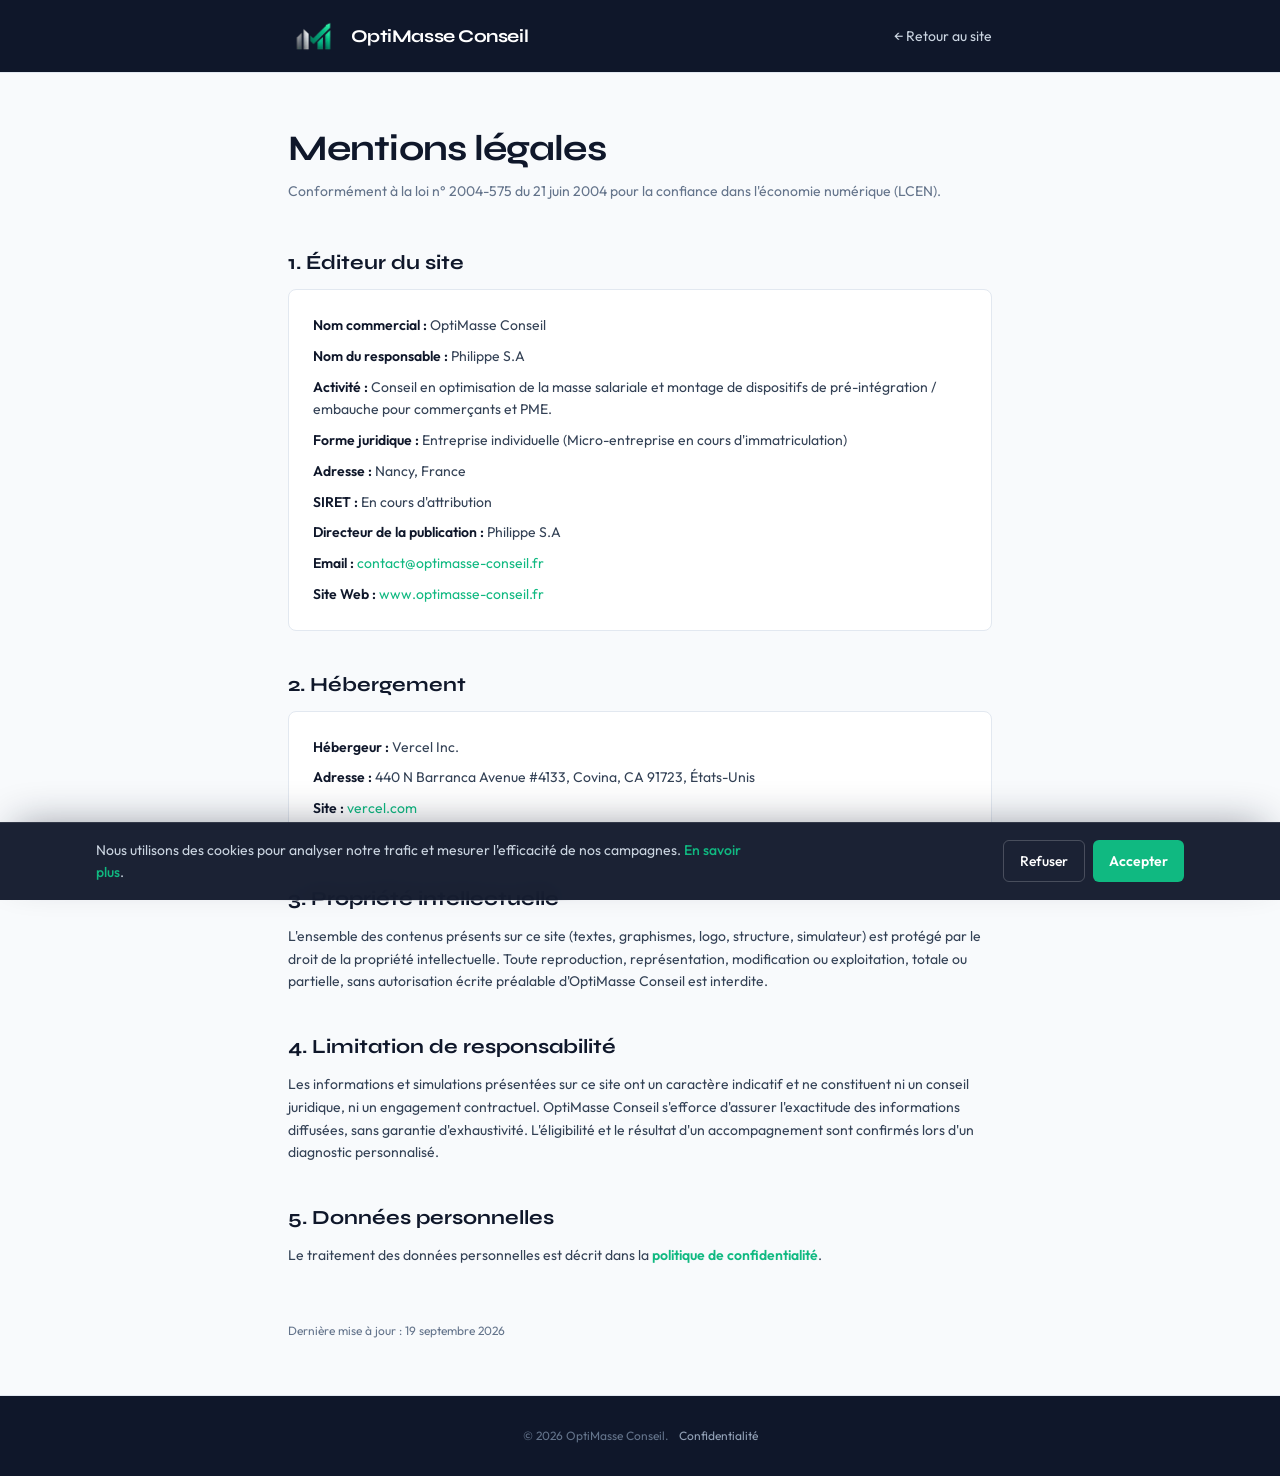
<file: mentions-legales.html>
<!DOCTYPE html>
<html lang="fr">
<head>
  <meta charset="UTF-8" />
  <meta name="viewport" content="width=device-width, initial-scale=1.0" />
  <title>Mentions légales — OptiMasse Conseil</title>
  <meta name="description" content="Mentions légales du site OptiMasse Conseil." />
  <meta name="robots" content="noindex" />
  <link rel="icon" href="favicon.png" type="image/png" />
  <link rel="apple-touch-icon" href="favicon.png" />
  <link rel="preconnect" href="https://fonts.googleapis.com" />
  <link rel="preconnect" href="https://fonts.gstatic.com" crossorigin />
  <link rel="stylesheet" href="https://fonts.googleapis.com/css2?family=Outfit:wght@400;500;600;700&family=Syne:wght@700;800&display=swap" media="print" onload="this.media='all'" />
  <noscript>
    <link rel="stylesheet" href="https://fonts.googleapis.com/css2?family=Outfit:wght@400;500;600;700&family=Syne:wght@700;800&display=swap" />
  </noscript>
  <link rel="stylesheet" href="styles.css" />
  <style>
    body { font-family: 'Outfit', sans-serif; background: #F8FAFC; color: #0F172A; }
    .font-display { font-family: 'Syne', sans-serif; }
  </style>
  <script src="cookie-consent.js" defer></script>
</head>
<body class="antialiased">
  <header class="border-b border-slate-200 bg-night text-white">
    <div class="mx-auto flex max-w-3xl items-center justify-between px-5 py-5 lg:px-8">
      <a href="/" class="inline-flex items-center gap-2.5 font-display text-lg font-bold tracking-tight">
        <img src="logo.webp" alt="" width="48" height="29" class="h-8 w-auto object-contain" />
        <span>OptiMasse Conseil</span>
      </a>
      <a href="/" class="text-sm text-slate-300 transition hover:text-white">← Retour au site</a>
    </div>
  </header>

  <main class="mx-auto max-w-3xl px-5 py-14 lg:px-8">
    <h1 class="font-display text-3xl font-bold tracking-tight text-night md:text-4xl">Mentions légales</h1>
    <p class="mt-3 text-sm text-slate-500">Conformément à la loi n° 2004-575 du 21 juin 2004 pour la confiance dans l'économie numérique (LCEN).</p>

    <section class="mt-12 space-y-3">
      <h2 class="font-display text-xl font-bold text-night">1. Éditeur du site</h2>
      <div class="rounded-lg border border-slate-200 bg-white p-6 text-sm leading-relaxed text-slate-700 space-y-2">
        <p><span class="font-semibold text-night">Nom commercial :</span> OptiMasse Conseil</p>
        <p><span class="font-semibold text-night">Nom du responsable :</span> Philippe S.A</p>
        <p><span class="font-semibold text-night">Activité :</span> Conseil en optimisation de la masse salariale et montage de dispositifs de pré-intégration / embauche pour commerçants et PME.</p>
        <p><span class="font-semibold text-night">Forme juridique :</span> Entreprise individuelle (Micro-entreprise en cours d'immatriculation)</p>
        <p><span class="font-semibold text-night">Adresse :</span> Nancy, France</p>
        <p><span class="font-semibold text-night">SIRET :</span> En cours d'attribution</p>
        <p><span class="font-semibold text-night">Directeur de la publication :</span> Philippe S.A</p>
        <p><span class="font-semibold text-night">Email :</span> <a class="text-emerald hover:underline" href="mailto:contact@optimasse-conseil.fr">contact@optimasse-conseil.fr</a></p>
        <p><span class="font-semibold text-night">Site Web :</span> <a class="text-emerald hover:underline" href="https://www.optimasse-conseil.fr">www.optimasse-conseil.fr</a></p>
      </div>
    </section>

    <section class="mt-10 space-y-3">
      <h2 class="font-display text-xl font-bold text-night">2. Hébergement</h2>
      <div class="rounded-lg border border-slate-200 bg-white p-6 text-sm leading-relaxed text-slate-700 space-y-2">
        <p><span class="font-semibold text-night">Hébergeur :</span> Vercel Inc.</p>
        <p><span class="font-semibold text-night">Adresse :</span> 440 N Barranca Avenue #4133, Covina, CA 91723, États-Unis</p>
        <p><span class="font-semibold text-night">Site :</span> <a class="text-emerald hover:underline" href="https://vercel.com" target="_blank" rel="noopener noreferrer">vercel.com</a></p>
      </div>
    </section>

    <section class="mt-10 space-y-3">
      <h2 class="font-display text-xl font-bold text-night">3. Propriété intellectuelle</h2>
      <p class="text-sm leading-relaxed text-slate-700">
        L'ensemble des contenus présents sur ce site (textes, graphismes, logo, structure, simulateur) est protégé par le droit de la propriété intellectuelle. Toute reproduction, représentation, modification ou exploitation, totale ou partielle, sans autorisation écrite préalable d'OptiMasse Conseil est interdite.
      </p>
    </section>

    <section class="mt-10 space-y-3">
      <h2 class="font-display text-xl font-bold text-night">4. Limitation de responsabilité</h2>
      <p class="text-sm leading-relaxed text-slate-700">
        Les informations et simulations présentées sur ce site ont un caractère indicatif et ne constituent ni un conseil juridique, ni un engagement contractuel. OptiMasse Conseil s'efforce d'assurer l'exactitude des informations diffusées, sans garantie d'exhaustivité. L'éligibilité et le résultat d'un accompagnement sont confirmés lors d'un diagnostic personnalisé.
      </p>
    </section>

    <section class="mt-10 space-y-3">
      <h2 class="font-display text-xl font-bold text-night">5. Données personnelles</h2>
      <p class="text-sm leading-relaxed text-slate-700">
        Le traitement des données personnelles est décrit dans la
        <a class="font-semibold text-emerald hover:underline" href="/politique-confidentialite">politique de confidentialité</a>.
      </p>
    </section>

    <p class="mt-14 text-xs text-slate-500">Dernière mise à jour : 19 septembre 2026</p>
  </main>

  <footer class="border-t border-slate-200 bg-night py-8 text-center text-xs text-slate-500">
    <p>&copy; <span id="year"></span> OptiMasse Conseil.
      <a href="/politique-confidentialite" class="ml-2 text-slate-400 hover:text-white">Confidentialité</a>
    </p>
  </footer>
  <script>document.getElementById('year').textContent = String(new Date().getFullYear());</script>
</body>
</html>
</file>
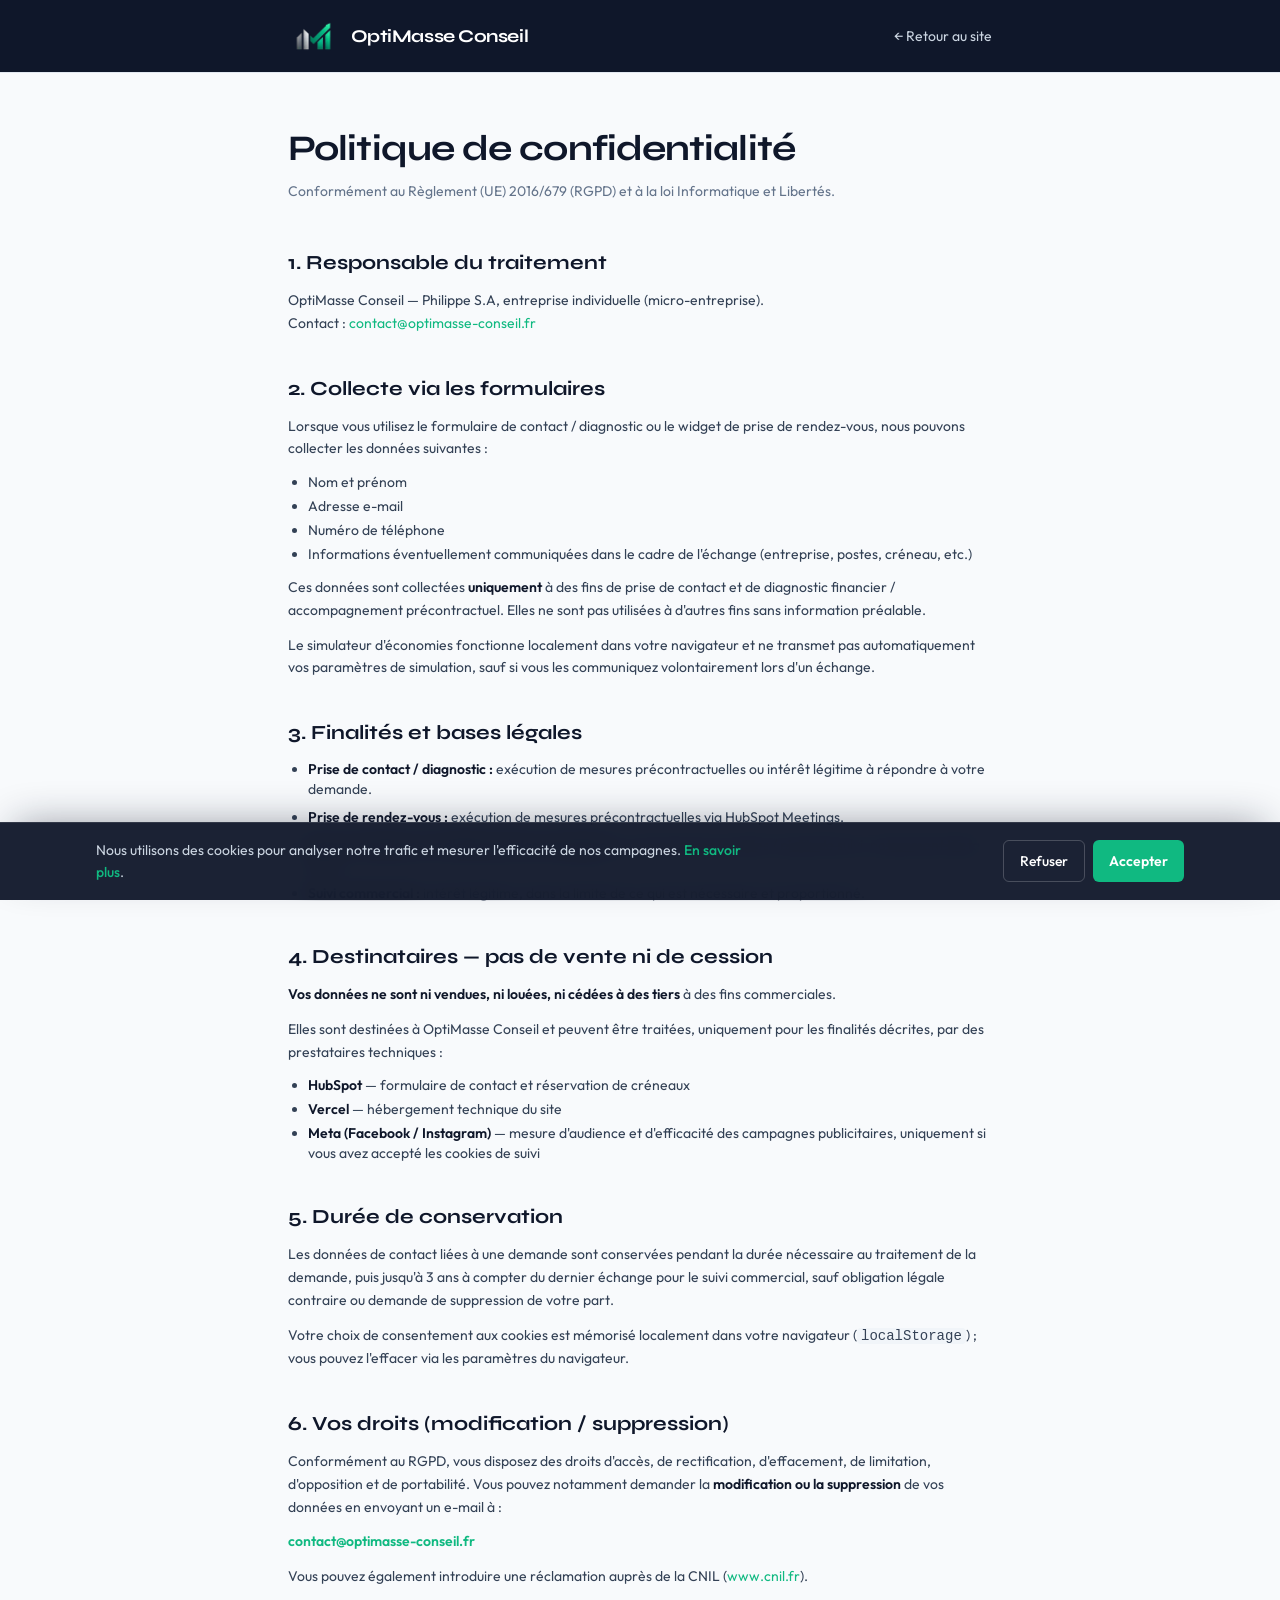
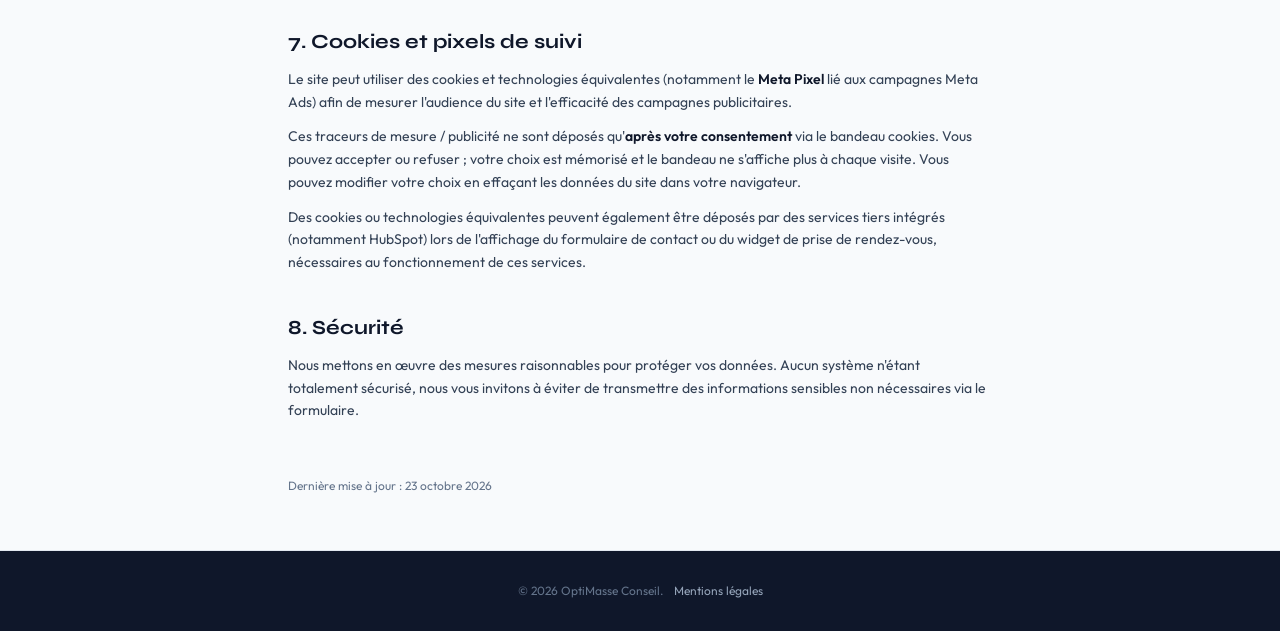
<file: politique-confidentialite.html>
<!DOCTYPE html>
<html lang="fr">
<head>
  <meta charset="UTF-8" />
  <meta name="viewport" content="width=device-width, initial-scale=1.0" />
  <title>Politique de confidentialité — OptiMasse Conseil</title>
  <meta name="description" content="Politique de confidentialité et protection des données personnelles — OptiMasse Conseil." />
  <meta name="robots" content="noindex" />
  <link rel="icon" href="favicon.png" type="image/png" />
  <link rel="apple-touch-icon" href="favicon.png" />
  <link rel="preconnect" href="https://fonts.googleapis.com" />
  <link rel="preconnect" href="https://fonts.gstatic.com" crossorigin />
  <link rel="stylesheet" href="https://fonts.googleapis.com/css2?family=Outfit:wght@400;500;600;700&family=Syne:wght@700;800&display=swap" media="print" onload="this.media='all'" />
  <noscript>
    <link rel="stylesheet" href="https://fonts.googleapis.com/css2?family=Outfit:wght@400;500;600;700&family=Syne:wght@700;800&display=swap" />
  </noscript>
  <link rel="stylesheet" href="styles.css" />
  <style>
    body { font-family: 'Outfit', sans-serif; background: #F8FAFC; color: #0F172A; }
    .font-display { font-family: 'Syne', sans-serif; }
  </style>
  <script src="cookie-consent.js" defer></script>
</head>
<body class="antialiased">
  <header class="border-b border-slate-200 bg-night text-white">
    <div class="mx-auto flex max-w-3xl items-center justify-between px-5 py-5 lg:px-8">
      <a href="/" class="inline-flex items-center gap-2.5 font-display text-lg font-bold tracking-tight">
        <img src="logo.webp" alt="" width="48" height="29" class="h-8 w-auto object-contain" />
        <span>OptiMasse Conseil</span>
      </a>
      <a href="/" class="text-sm text-slate-300 transition hover:text-white">← Retour au site</a>
    </div>
  </header>

  <main class="mx-auto max-w-3xl px-5 py-14 lg:px-8">
    <h1 class="font-display text-3xl font-bold tracking-tight text-night md:text-4xl">Politique de confidentialité</h1>
    <p class="mt-3 text-sm text-slate-500">
      Conformément au Règlement (UE) 2016/679 (RGPD) et à la loi Informatique et Libertés.
    </p>

    <section class="mt-12 space-y-3">
      <h2 class="font-display text-xl font-bold text-night">1. Responsable du traitement</h2>
      <p class="text-sm leading-relaxed text-slate-700">
        OptiMasse Conseil — Philippe S.A, entreprise individuelle (micro-entreprise).<br />
        Contact : <a class="text-emerald hover:underline" href="mailto:contact@optimasse-conseil.fr">contact@optimasse-conseil.fr</a>
      </p>
    </section>

    <section class="mt-10 space-y-3">
      <h2 class="font-display text-xl font-bold text-night">2. Collecte via les formulaires</h2>
      <p class="text-sm leading-relaxed text-slate-700">
        Lorsque vous utilisez le formulaire de contact / diagnostic ou le widget de prise de rendez-vous, nous pouvons collecter les données suivantes :
      </p>
      <ul class="list-disc space-y-1 pl-5 text-sm text-slate-700">
        <li>Nom et prénom</li>
        <li>Adresse e-mail</li>
        <li>Numéro de téléphone</li>
        <li>Informations éventuellement communiquées dans le cadre de l'échange (entreprise, postes, créneau, etc.)</li>
      </ul>
      <p class="mt-3 text-sm leading-relaxed text-slate-700">
        Ces données sont collectées <span class="font-semibold text-night">uniquement</span> à des fins de prise de contact et de diagnostic financier / accompagnement précontractuel. Elles ne sont pas utilisées à d'autres fins sans information préalable.
      </p>
      <p class="text-sm leading-relaxed text-slate-700">
        Le simulateur d'économies fonctionne localement dans votre navigateur et ne transmet pas automatiquement vos paramètres de simulation, sauf si vous les communiquez volontairement lors d'un échange.
      </p>
    </section>

    <section class="mt-10 space-y-3">
      <h2 class="font-display text-xl font-bold text-night">3. Finalités et bases légales</h2>
      <ul class="list-disc space-y-2 pl-5 text-sm text-slate-700">
        <li><span class="font-semibold text-night">Prise de contact / diagnostic :</span> exécution de mesures précontractuelles ou intérêt légitime à répondre à votre demande.</li>
        <li><span class="font-semibold text-night">Prise de rendez-vous :</span> exécution de mesures précontractuelles via HubSpot Meetings.</li>
        <li><span class="font-semibold text-night">Mesure d'audience et d'efficacité des campagnes :</span> consentement (cookies / pixels de suivi, notamment Meta Ads).</li>
        <li><span class="font-semibold text-night">Suivi commercial :</span> intérêt légitime, dans la limite de ce qui est nécessaire et proportionné.</li>
      </ul>
    </section>

    <section class="mt-10 space-y-3">
      <h2 class="font-display text-xl font-bold text-night">4. Destinataires — pas de vente ni de cession</h2>
      <p class="text-sm leading-relaxed text-slate-700">
        <span class="font-semibold text-night">Vos données ne sont ni vendues, ni louées, ni cédées à des tiers</span> à des fins commerciales.
      </p>
      <p class="mt-3 text-sm leading-relaxed text-slate-700">
        Elles sont destinées à OptiMasse Conseil et peuvent être traitées, uniquement pour les finalités décrites, par des prestataires techniques :
      </p>
      <ul class="list-disc space-y-1 pl-5 text-sm text-slate-700">
        <li><span class="font-semibold text-night">HubSpot</span> — formulaire de contact et réservation de créneaux</li>
        <li><span class="font-semibold text-night">Vercel</span> — hébergement technique du site</li>
        <li><span class="font-semibold text-night">Meta (Facebook / Instagram)</span> — mesure d'audience et d'efficacité des campagnes publicitaires, uniquement si vous avez accepté les cookies de suivi</li>
      </ul>
    </section>

    <section class="mt-10 space-y-3">
      <h2 class="font-display text-xl font-bold text-night">5. Durée de conservation</h2>
      <p class="text-sm leading-relaxed text-slate-700">
        Les données de contact liées à une demande sont conservées pendant la durée nécessaire au traitement de la demande, puis jusqu'à 3 ans à compter du dernier échange pour le suivi commercial, sauf obligation légale contraire ou demande de suppression de votre part.
      </p>
      <p class="text-sm leading-relaxed text-slate-700">
        Votre choix de consentement aux cookies est mémorisé localement dans votre navigateur (<code class="rounded bg-slate-100 px-1">localStorage</code>) ; vous pouvez l'effacer via les paramètres du navigateur.
      </p>
    </section>

    <section class="mt-10 space-y-3">
      <h2 class="font-display text-xl font-bold text-night">6. Vos droits (modification / suppression)</h2>
      <p class="text-sm leading-relaxed text-slate-700">
        Conformément au RGPD, vous disposez des droits d'accès, de rectification, d'effacement, de limitation, d'opposition et de portabilité. Vous pouvez notamment demander la <span class="font-semibold text-night">modification ou la suppression</span> de vos données en envoyant un e-mail à :
      </p>
      <p class="text-sm leading-relaxed text-slate-700">
        <a class="font-semibold text-emerald hover:underline" href="mailto:contact@optimasse-conseil.fr">contact@optimasse-conseil.fr</a>
      </p>
      <p class="text-sm leading-relaxed text-slate-700">
        Vous pouvez également introduire une réclamation auprès de la CNIL (<a class="text-emerald hover:underline" href="https://www.cnil.fr" target="_blank" rel="noopener noreferrer">www.cnil.fr</a>).
      </p>
    </section>

    <section class="mt-10 space-y-3">
      <h2 class="font-display text-xl font-bold text-night">7. Cookies et pixels de suivi</h2>
      <p class="text-sm leading-relaxed text-slate-700">
        Le site peut utiliser des cookies et technologies équivalentes (notamment le <span class="font-semibold text-night">Meta Pixel</span> lié aux campagnes Meta Ads) afin de mesurer l'audience du site et l'efficacité des campagnes publicitaires.
      </p>
      <p class="text-sm leading-relaxed text-slate-700">
        Ces traceurs de mesure / publicité ne sont déposés qu'<span class="font-semibold text-night">après votre consentement</span> via le bandeau cookies. Vous pouvez accepter ou refuser ; votre choix est mémorisé et le bandeau ne s'affiche plus à chaque visite. Vous pouvez modifier votre choix en effaçant les données du site dans votre navigateur.
      </p>
      <p class="text-sm leading-relaxed text-slate-700">
        Des cookies ou technologies équivalentes peuvent également être déposés par des services tiers intégrés (notamment HubSpot) lors de l'affichage du formulaire de contact ou du widget de prise de rendez-vous, nécessaires au fonctionnement de ces services.
      </p>
    </section>

    <section class="mt-10 space-y-3">
      <h2 class="font-display text-xl font-bold text-night">8. Sécurité</h2>
      <p class="text-sm leading-relaxed text-slate-700">
        Nous mettons en œuvre des mesures raisonnables pour protéger vos données. Aucun système n'étant totalement sécurisé, nous vous invitons à éviter de transmettre des informations sensibles non nécessaires via le formulaire.
      </p>
    </section>

    <p class="mt-14 text-xs text-slate-500">Dernière mise à jour : 23 octobre 2026</p>
  </main>

  <footer class="border-t border-slate-200 bg-night py-8 text-center text-xs text-slate-500">
    <p>&copy; <span id="year"></span> OptiMasse Conseil.
      <a href="/mentions-legales" class="ml-2 text-slate-400 hover:text-white">Mentions légales</a>
    </p>
  </footer>
  <script>document.getElementById('year').textContent = String(new Date().getFullYear());</script>
</body>
</html>
</file>
<file: styles.css>
*,:after,:before{--tw-border-spacing-x:0;--tw-border-spacing-y:0;--tw-translate-x:0;--tw-translate-y:0;--tw-rotate:0;--tw-skew-x:0;--tw-skew-y:0;--tw-scale-x:1;--tw-scale-y:1;--tw-pan-x: ;--tw-pan-y: ;--tw-pinch-zoom: ;--tw-scroll-snap-strictness:proximity;--tw-gradient-from-position: ;--tw-gradient-via-position: ;--tw-gradient-to-position: ;--tw-ordinal: ;--tw-slashed-zero: ;--tw-numeric-figure: ;--tw-numeric-spacing: ;--tw-numeric-fraction: ;--tw-ring-inset: ;--tw-ring-offset-width:0px;--tw-ring-offset-color:#fff;--tw-ring-color:rgba(59,130,246,.5);--tw-ring-offset-shadow:0 0 #0000;--tw-ring-shadow:0 0 #0000;--tw-shadow:0 0 #0000;--tw-shadow-colored:0 0 #0000;--tw-blur: ;--tw-brightness: ;--tw-contrast: ;--tw-grayscale: ;--tw-hue-rotate: ;--tw-invert: ;--tw-saturate: ;--tw-sepia: ;--tw-drop-shadow: ;--tw-backdrop-blur: ;--tw-backdrop-brightness: ;--tw-backdrop-contrast: ;--tw-backdrop-grayscale: ;--tw-backdrop-hue-rotate: ;--tw-backdrop-invert: ;--tw-backdrop-opacity: ;--tw-backdrop-saturate: ;--tw-backdrop-sepia: ;--tw-contain-size: ;--tw-contain-layout: ;--tw-contain-paint: ;--tw-contain-style: }::backdrop{--tw-border-spacing-x:0;--tw-border-spacing-y:0;--tw-translate-x:0;--tw-translate-y:0;--tw-rotate:0;--tw-skew-x:0;--tw-skew-y:0;--tw-scale-x:1;--tw-scale-y:1;--tw-pan-x: ;--tw-pan-y: ;--tw-pinch-zoom: ;--tw-scroll-snap-strictness:proximity;--tw-gradient-from-position: ;--tw-gradient-via-position: ;--tw-gradient-to-position: ;--tw-ordinal: ;--tw-slashed-zero: ;--tw-numeric-figure: ;--tw-numeric-spacing: ;--tw-numeric-fraction: ;--tw-ring-inset: ;--tw-ring-offset-width:0px;--tw-ring-offset-color:#fff;--tw-ring-color:rgba(59,130,246,.5);--tw-ring-offset-shadow:0 0 #0000;--tw-ring-shadow:0 0 #0000;--tw-shadow:0 0 #0000;--tw-shadow-colored:0 0 #0000;--tw-blur: ;--tw-brightness: ;--tw-contrast: ;--tw-grayscale: ;--tw-hue-rotate: ;--tw-invert: ;--tw-saturate: ;--tw-sepia: ;--tw-drop-shadow: ;--tw-backdrop-blur: ;--tw-backdrop-brightness: ;--tw-backdrop-contrast: ;--tw-backdrop-grayscale: ;--tw-backdrop-hue-rotate: ;--tw-backdrop-invert: ;--tw-backdrop-opacity: ;--tw-backdrop-saturate: ;--tw-backdrop-sepia: ;--tw-contain-size: ;--tw-contain-layout: ;--tw-contain-paint: ;--tw-contain-style: }/*! tailwindcss v3.4.17 | MIT License | https://tailwindcss.com*/*,:after,:before{border:0 solid #e5e7eb;box-sizing:border-box}:after,:before{--tw-content:""}:host,html{line-height:1.5;-webkit-text-size-adjust:100%;font-family:Outfit,sans-serif;font-feature-settings:normal;font-variation-settings:normal;-moz-tab-size:4;-o-tab-size:4;tab-size:4;-webkit-tap-highlight-color:transparent}body{line-height:inherit;margin:0}hr{border-top-width:1px;color:inherit;height:0}abbr:where([title]){-webkit-text-decoration:underline dotted;text-decoration:underline dotted}h1,h2,h3,h4,h5,h6{font-size:inherit;font-weight:inherit}a{color:inherit;text-decoration:inherit}b,strong{font-weight:bolder}code,kbd,pre,samp{font-family:ui-monospace,SFMono-Regular,Menlo,Monaco,Consolas,Liberation Mono,Courier New,monospace;font-feature-settings:normal;font-size:1em;font-variation-settings:normal}small{font-size:80%}sub,sup{font-size:75%;line-height:0;position:relative;vertical-align:baseline}sub{bottom:-.25em}sup{top:-.5em}table{border-collapse:collapse;border-color:inherit;text-indent:0}button,input,optgroup,select,textarea{color:inherit;font-family:inherit;font-feature-settings:inherit;font-size:100%;font-variation-settings:inherit;font-weight:inherit;letter-spacing:inherit;line-height:inherit;margin:0;padding:0}button,select{text-transform:none}button,input:where([type=button]),input:where([type=reset]),input:where([type=submit]){-webkit-appearance:button;background-color:transparent;background-image:none}:-moz-focusring{outline:auto}:-moz-ui-invalid{box-shadow:none}progress{vertical-align:baseline}::-webkit-inner-spin-button,::-webkit-outer-spin-button{height:auto}[type=search]{-webkit-appearance:textfield;outline-offset:-2px}::-webkit-search-decoration{-webkit-appearance:none}::-webkit-file-upload-button{-webkit-appearance:button;font:inherit}summary{display:list-item}blockquote,dd,dl,figure,h1,h2,h3,h4,h5,h6,hr,p,pre{margin:0}fieldset{margin:0}fieldset,legend{padding:0}menu,ol,ul{list-style:none;margin:0;padding:0}dialog{padding:0}textarea{resize:vertical}input::-moz-placeholder,textarea::-moz-placeholder{color:#9ca3af;opacity:1}input::placeholder,textarea::placeholder{color:#9ca3af;opacity:1}[role=button],button{cursor:pointer}:disabled{cursor:default}audio,canvas,embed,iframe,img,object,svg,video{display:block;vertical-align:middle}img,video{height:auto;max-width:100%}[hidden]:where(:not([hidden=until-found])){display:none}.pointer-events-none{pointer-events:none}.fixed{position:fixed}.absolute{position:absolute}.relative{position:relative}.inset-0{inset:0}.inset-x-0{left:0;right:0}.-top-3{top:-.75rem}.bottom-0{bottom:0}.left-0\.5{left:.125rem}.right-6{right:1.5rem}.top-0{top:0}.z-50{z-index:50}.z-\[100\]{z-index:100}.mx-auto{margin-left:auto;margin-right:auto}.mb-1\.5{margin-bottom:.375rem}.mb-5{margin-bottom:1.25rem}.ml-2{margin-left:.5rem}.mt-0\.5{margin-top:.125rem}.mt-1{margin-top:.25rem}.mt-1\.5{margin-top:.375rem}.mt-10{margin-top:2.5rem}.mt-12{margin-top:3rem}.mt-14{margin-top:3.5rem}.mt-2{margin-top:.5rem}.mt-3{margin-top:.75rem}.mt-4{margin-top:1rem}.mt-5{margin-top:1.25rem}.mt-6{margin-top:1.5rem}.mt-8{margin-top:2rem}.block{display:block}.flex{display:flex}.inline-flex{display:inline-flex}.grid{display:grid}.hidden{display:none}.h-1\.5{height:.375rem}.h-10{height:2.5rem}.h-11{height:2.75rem}.h-3{height:.75rem}.h-5{height:1.25rem}.h-6{height:1.5rem}.h-7{height:1.75rem}.h-8{height:2rem}.h-9{height:2.25rem}.h-full{height:100%}.min-h-\[100svh\]{min-height:100svh}.w-1\.5{width:.375rem}.w-10{width:2.5rem}.w-12{width:3rem}.w-5{width:1.25rem}.w-6{width:1.5rem}.w-9{width:2.25rem}.w-auto{width:auto}.w-full{width:100%}.min-w-\[3rem\]{min-width:3rem}.min-w-\[4\.5rem\]{min-width:4.5rem}.min-w-\[6\.5rem\]{min-width:6.5rem}.max-w-2xl{max-width:42rem}.max-w-3xl{max-width:48rem}.max-w-5xl{max-width:64rem}.max-w-6xl{max-width:72rem}.max-w-xl{max-width:36rem}.flex-1{flex:1 1 0%}.shrink-0{flex-shrink:0}.transform{transform:translate(var(--tw-translate-x),var(--tw-translate-y)) rotate(var(--tw-rotate)) skewX(var(--tw-skew-x)) skewY(var(--tw-skew-y)) scaleX(var(--tw-scale-x)) scaleY(var(--tw-scale-y))}.cursor-pointer{cursor:pointer}.resize{resize:both}.list-disc{list-style-type:disc}.list-none{list-style-type:none}.flex-col{flex-direction:column}.flex-wrap{flex-wrap:wrap}.items-start{align-items:flex-start}.items-center{align-items:center}.justify-center{justify-content:center}.justify-between{justify-content:space-between}.gap-1{gap:.25rem}.gap-10{gap:2.5rem}.gap-2{gap:.5rem}.gap-2\.5{gap:.625rem}.gap-3{gap:.75rem}.gap-4{gap:1rem}.gap-5{gap:1.25rem}.gap-6{gap:1.5rem}.gap-8{gap:2rem}.gap-x-6{-moz-column-gap:1.5rem;column-gap:1.5rem}.gap-y-2{row-gap:.5rem}.space-y-1>:not([hidden])~:not([hidden]){--tw-space-y-reverse:0;margin-bottom:calc(.25rem*var(--tw-space-y-reverse));margin-top:calc(.25rem*(1 - var(--tw-space-y-reverse)))}.space-y-2>:not([hidden])~:not([hidden]){--tw-space-y-reverse:0;margin-bottom:calc(.5rem*var(--tw-space-y-reverse));margin-top:calc(.5rem*(1 - var(--tw-space-y-reverse)))}.space-y-3>:not([hidden])~:not([hidden]){--tw-space-y-reverse:0;margin-bottom:calc(.75rem*var(--tw-space-y-reverse));margin-top:calc(.75rem*(1 - var(--tw-space-y-reverse)))}.space-y-4>:not([hidden])~:not([hidden]){--tw-space-y-reverse:0;margin-bottom:calc(1rem*var(--tw-space-y-reverse));margin-top:calc(1rem*(1 - var(--tw-space-y-reverse)))}.space-y-5>:not([hidden])~:not([hidden]){--tw-space-y-reverse:0;margin-bottom:calc(1.25rem*var(--tw-space-y-reverse));margin-top:calc(1.25rem*(1 - var(--tw-space-y-reverse)))}.overflow-hidden{overflow:hidden}.break-words{overflow-wrap:break-word}.rounded{border-radius:.25rem}.rounded-full{border-radius:9999px}.rounded-lg{border-radius:.5rem}.rounded-md{border-radius:.375rem}.border{border-width:1px}.border-2{border-width:2px}.border-y{border-top-width:1px}.border-b,.border-y{border-bottom-width:1px}.border-t{border-top-width:1px}.border-emerald{--tw-border-opacity:1;border-color:rgb(16 185 129/var(--tw-border-opacity,1))}.border-emerald\/30{border-color:rgba(16,185,129,.3)}.border-emerald\/40{border-color:rgba(16,185,129,.4)}.border-night{--tw-border-opacity:1;border-color:rgb(15 23 42/var(--tw-border-opacity,1))}.border-slate-100{--tw-border-opacity:1;border-color:rgb(241 245 249/var(--tw-border-opacity,1))}.border-slate-200{--tw-border-opacity:1;border-color:rgb(226 232 240/var(--tw-border-opacity,1))}.border-slate-200\/80{border-color:rgba(226,232,240,.8)}.border-slate-300{--tw-border-opacity:1;border-color:rgb(203 213 225/var(--tw-border-opacity,1))}.border-white\/10{border-color:hsla(0,0%,100%,.1)}.border-white\/20{border-color:hsla(0,0%,100%,.2)}.border-white\/25{border-color:hsla(0,0%,100%,.25)}.bg-emerald{--tw-bg-opacity:1;background-color:rgb(16 185 129/var(--tw-bg-opacity,1))}.bg-emerald-50{--tw-bg-opacity:1;background-color:rgb(236 253 245/var(--tw-bg-opacity,1))}.bg-emerald-50\/50{background-color:rgba(236,253,245,.5)}.bg-emerald-50\/80{background-color:rgba(236,253,245,.8)}.bg-emerald\/10{background-color:rgba(16,185,129,.1)}.bg-mist{--tw-bg-opacity:1;background-color:rgb(248 250 252/var(--tw-bg-opacity,1))}.bg-night{--tw-bg-opacity:1;background-color:rgb(15 23 42/var(--tw-bg-opacity,1))}.bg-night\/95{background-color:rgba(15,23,42,.95)}.bg-slate-100{--tw-bg-opacity:1;background-color:rgb(241 245 249/var(--tw-bg-opacity,1))}.bg-slate-300{--tw-bg-opacity:1;background-color:rgb(203 213 225/var(--tw-bg-opacity,1))}.bg-slate-400{--tw-bg-opacity:1;background-color:rgb(148 163 184/var(--tw-bg-opacity,1))}.bg-slate-50\/80{background-color:rgba(248,250,252,.8)}.bg-transparent{background-color:transparent}.bg-white{--tw-bg-opacity:1;background-color:rgb(255 255 255/var(--tw-bg-opacity,1))}.bg-white\/10{background-color:hsla(0,0%,100%,.1)}.object-contain{-o-object-fit:contain;object-fit:contain}.p-1{padding:.25rem}.p-5{padding:1.25rem}.p-6{padding:1.5rem}.p-8{padding:2rem}.px-1{padding-left:.25rem;padding-right:.25rem}.px-3{padding-left:.75rem;padding-right:.75rem}.px-3\.5{padding-left:.875rem;padding-right:.875rem}.px-4{padding-left:1rem;padding-right:1rem}.px-5{padding-left:1.25rem;padding-right:1.25rem}.px-6{padding-left:1.5rem;padding-right:1.5rem}.py-1{padding-bottom:.25rem;padding-top:.25rem}.py-10{padding-bottom:2.5rem;padding-top:2.5rem}.py-12{padding-bottom:3rem;padding-top:3rem}.py-14{padding-bottom:3.5rem;padding-top:3.5rem}.py-2\.5{padding-bottom:.625rem;padding-top:.625rem}.py-20{padding-bottom:5rem;padding-top:5rem}.py-3{padding-bottom:.75rem;padding-top:.75rem}.py-3\.5{padding-bottom:.875rem;padding-top:.875rem}.py-4{padding-bottom:1rem;padding-top:1rem}.py-5{padding-bottom:1.25rem;padding-top:1.25rem}.py-6{padding-bottom:1.5rem;padding-top:1.5rem}.py-7{padding-bottom:1.75rem;padding-top:1.75rem}.py-8{padding-bottom:2rem;padding-top:2rem}.pb-16{padding-bottom:4rem}.pb-3{padding-bottom:.75rem}.pl-5{padding-left:1.25rem}.pt-1{padding-top:.25rem}.pt-28{padding-top:7rem}.pt-6{padding-top:1.5rem}.text-left{text-align:left}.text-center{text-align:center}.font-display{font-family:Syne,sans-serif}.text-2xl{font-size:1.5rem;line-height:2rem}.text-3xl{font-size:1.875rem;line-height:2.25rem}.text-4xl{font-size:2.25rem;line-height:2.5rem}.text-5xl{font-size:3rem;line-height:1}.text-\[1\.75rem\]{font-size:1.75rem}.text-base{font-size:1rem;line-height:1.5rem}.text-lg{font-size:1.125rem;line-height:1.75rem}.text-sm{font-size:.875rem;line-height:1.25rem}.text-xl{font-size:1.25rem;line-height:1.75rem}.text-xs{font-size:.75rem;line-height:1rem}.font-bold{font-weight:700}.font-extrabold{font-weight:800}.font-medium{font-weight:500}.font-normal{font-weight:400}.font-semibold{font-weight:600}.uppercase{text-transform:uppercase}.tabular-nums{--tw-numeric-spacing:tabular-nums;font-variant-numeric:var(--tw-ordinal) var(--tw-slashed-zero) var(--tw-numeric-figure) var(--tw-numeric-spacing) var(--tw-numeric-fraction)}.leading-\[1\.15\]{line-height:1.15}.leading-none{line-height:1}.leading-relaxed{line-height:1.625}.leading-tight{line-height:1.25}.tracking-tight{letter-spacing:-.025em}.tracking-wide{letter-spacing:.025em}.tracking-wider{letter-spacing:.05em}.text-emerald{--tw-text-opacity:1;color:rgb(16 185 129/var(--tw-text-opacity,1))}.text-emerald-100{--tw-text-opacity:1;color:rgb(209 250 229/var(--tw-text-opacity,1))}.text-emerald-300\/90{color:rgba(110,231,183,.9)}.text-emerald-700{--tw-text-opacity:1;color:rgb(4 120 87/var(--tw-text-opacity,1))}.text-emerald-800{--tw-text-opacity:1;color:rgb(6 95 70/var(--tw-text-opacity,1))}.text-emerald\/40{color:rgba(16,185,129,.4)}.text-night{--tw-text-opacity:1;color:rgb(15 23 42/var(--tw-text-opacity,1))}.text-red-600{--tw-text-opacity:1;color:rgb(220 38 38/var(--tw-text-opacity,1))}.text-slate-200{--tw-text-opacity:1;color:rgb(226 232 240/var(--tw-text-opacity,1))}.text-slate-300{--tw-text-opacity:1;color:rgb(203 213 225/var(--tw-text-opacity,1))}.text-slate-400{--tw-text-opacity:1;color:rgb(148 163 184/var(--tw-text-opacity,1))}.text-slate-500{--tw-text-opacity:1;color:rgb(100 116 139/var(--tw-text-opacity,1))}.text-slate-600{--tw-text-opacity:1;color:rgb(71 85 105/var(--tw-text-opacity,1))}.text-slate-700{--tw-text-opacity:1;color:rgb(51 65 85/var(--tw-text-opacity,1))}.text-white{--tw-text-opacity:1;color:rgb(255 255 255/var(--tw-text-opacity,1))}.text-white\/90{color:hsla(0,0%,100%,.9)}.underline-offset-2{text-underline-offset:2px}.antialiased{-webkit-font-smoothing:antialiased;-moz-osx-font-smoothing:grayscale}.shadow{--tw-shadow:0 1px 3px 0 rgba(0,0,0,.1),0 1px 2px -1px rgba(0,0,0,.1);--tw-shadow-colored:0 1px 3px 0 var(--tw-shadow-color),0 1px 2px -1px var(--tw-shadow-color)}.shadow,.shadow-\[0_-12px_40px_-16px_rgba\(15\2c 23\2c 42\2c 0\.45\)\]{box-shadow:var(--tw-ring-offset-shadow,0 0 #0000),var(--tw-ring-shadow,0 0 #0000),var(--tw-shadow)}.shadow-\[0_-12px_40px_-16px_rgba\(15\2c 23\2c 42\2c 0\.45\)\]{--tw-shadow:0 -12px 40px -16px rgba(15,23,42,.45);--tw-shadow-colored:0 -12px 40px -16px var(--tw-shadow-color)}.shadow-sm{--tw-shadow:0 1px 2px 0 rgba(0,0,0,.05);--tw-shadow-colored:0 1px 2px 0 var(--tw-shadow-color)}.shadow-sm,.shadow-soft{box-shadow:var(--tw-ring-offset-shadow,0 0 #0000),var(--tw-ring-shadow,0 0 #0000),var(--tw-shadow)}.shadow-soft{--tw-shadow:0 12px 40px -16px rgba(15,23,42,.18);--tw-shadow-colored:0 12px 40px -16px var(--tw-shadow-color)}.outline-none{outline:2px solid transparent;outline-offset:2px}.outline{outline-style:solid}.backdrop-blur-md{--tw-backdrop-blur:blur(12px);-webkit-backdrop-filter:var(--tw-backdrop-blur) var(--tw-backdrop-brightness) var(--tw-backdrop-contrast) var(--tw-backdrop-grayscale) var(--tw-backdrop-hue-rotate) var(--tw-backdrop-invert) var(--tw-backdrop-opacity) var(--tw-backdrop-saturate) var(--tw-backdrop-sepia);backdrop-filter:var(--tw-backdrop-blur) var(--tw-backdrop-brightness) var(--tw-backdrop-contrast) var(--tw-backdrop-grayscale) var(--tw-backdrop-hue-rotate) var(--tw-backdrop-invert) var(--tw-backdrop-opacity) var(--tw-backdrop-saturate) var(--tw-backdrop-sepia)}.transition{transition-duration:.15s;transition-property:color,background-color,border-color,text-decoration-color,fill,stroke,opacity,box-shadow,transform,filter,-webkit-backdrop-filter;transition-property:color,background-color,border-color,text-decoration-color,fill,stroke,opacity,box-shadow,transform,filter,backdrop-filter;transition-property:color,background-color,border-color,text-decoration-color,fill,stroke,opacity,box-shadow,transform,filter,backdrop-filter,-webkit-backdrop-filter;transition-timing-function:cubic-bezier(.4,0,.2,1)}.transition-all{transition-duration:.15s;transition-property:all;transition-timing-function:cubic-bezier(.4,0,.2,1)}.transition-opacity{transition-duration:.15s;transition-property:opacity;transition-timing-function:cubic-bezier(.4,0,.2,1)}.transition-transform{transition-duration:.15s;transition-property:transform;transition-timing-function:cubic-bezier(.4,0,.2,1)}.duration-200{transition-duration:.2s}.duration-300{transition-duration:.3s}.duration-500{transition-duration:.5s}.ease-in-out{transition-timing-function:cubic-bezier(.4,0,.2,1)}.marker\:content-none ::marker{--tw-content:none;content:var(--tw-content)}.marker\:content-none::marker{--tw-content:none;content:var(--tw-content)}.open\:shadow-soft[open]{--tw-shadow:0 12px 40px -16px rgba(15,23,42,.18);--tw-shadow-colored:0 12px 40px -16px var(--tw-shadow-color);box-shadow:var(--tw-ring-offset-shadow,0 0 #0000),var(--tw-ring-shadow,0 0 #0000),var(--tw-shadow)}.hover\:border-slate-300:hover{--tw-border-opacity:1;border-color:rgb(203 213 225/var(--tw-border-opacity,1))}.hover\:border-white\/40:hover{border-color:hsla(0,0%,100%,.4)}.hover\:border-white\/50:hover{border-color:hsla(0,0%,100%,.5)}.hover\:bg-emerald-600:hover{--tw-bg-opacity:1;background-color:rgb(5 150 105/var(--tw-bg-opacity,1))}.hover\:bg-night:hover{--tw-bg-opacity:1;background-color:rgb(15 23 42/var(--tw-bg-opacity,1))}.hover\:bg-slate-800:hover{--tw-bg-opacity:1;background-color:rgb(30 41 59/var(--tw-bg-opacity,1))}.hover\:bg-white\/5:hover{background-color:hsla(0,0%,100%,.05)}.hover\:text-emerald-400:hover{--tw-text-opacity:1;color:rgb(52 211 153/var(--tw-text-opacity,1))}.hover\:text-night:hover{--tw-text-opacity:1;color:rgb(15 23 42/var(--tw-text-opacity,1))}.hover\:text-white:hover{--tw-text-opacity:1;color:rgb(255 255 255/var(--tw-text-opacity,1))}.hover\:underline:hover{text-decoration-line:underline}.focus\:border-emerald:focus{--tw-border-opacity:1;border-color:rgb(16 185 129/var(--tw-border-opacity,1))}.focus\:outline-none:focus{outline:2px solid transparent;outline-offset:2px}.focus\:ring-2:focus{--tw-ring-offset-shadow:var(--tw-ring-inset) 0 0 0 var(--tw-ring-offset-width) var(--tw-ring-offset-color);--tw-ring-shadow:var(--tw-ring-inset) 0 0 0 calc(2px + var(--tw-ring-offset-width)) var(--tw-ring-color);box-shadow:var(--tw-ring-offset-shadow),var(--tw-ring-shadow),var(--tw-shadow,0 0 #0000)}.focus\:ring-emerald\/30:focus{--tw-ring-color:rgba(16,185,129,.3)}.focus-visible\:ring-2:focus-visible{--tw-ring-offset-shadow:var(--tw-ring-inset) 0 0 0 var(--tw-ring-offset-width) var(--tw-ring-offset-color);--tw-ring-shadow:var(--tw-ring-inset) 0 0 0 calc(2px + var(--tw-ring-offset-width)) var(--tw-ring-color);box-shadow:var(--tw-ring-offset-shadow),var(--tw-ring-shadow),var(--tw-shadow,0 0 #0000)}.focus-visible\:ring-emerald:focus-visible{--tw-ring-opacity:1;--tw-ring-color:rgb(16 185 129/var(--tw-ring-opacity,1))}.focus-visible\:ring-offset-2:focus-visible{--tw-ring-offset-width:2px}.focus-visible\:ring-offset-night:focus-visible{--tw-ring-offset-color:#0f172a}.disabled\:cursor-not-allowed:disabled{cursor:not-allowed}.disabled\:opacity-60:disabled{opacity:.6}.group[open] .group-open\:rotate-45{--tw-rotate:45deg;transform:translate(var(--tw-translate-x),var(--tw-translate-y)) rotate(var(--tw-rotate)) skewX(var(--tw-skew-x)) skewY(var(--tw-skew-y)) scaleX(var(--tw-scale-x)) scaleY(var(--tw-scale-y))}.group:hover .group-hover\:bg-white\/15{background-color:hsla(0,0%,100%,.15)}@media (min-width:640px){.sm\:inline-flex{display:inline-flex}.sm\:w-auto{width:auto}.sm\:max-w-2xl{max-width:42rem}.sm\:grid-cols-2{grid-template-columns:repeat(2,minmax(0,1fr))}.sm\:grid-cols-3{grid-template-columns:repeat(3,minmax(0,1fr))}.sm\:flex-row{flex-direction:row}.sm\:flex-col{flex-direction:column}.sm\:items-center{align-items:center}.sm\:justify-between{justify-content:space-between}.sm\:gap-3{gap:.75rem}.sm\:gap-6{gap:1.5rem}.sm\:p-6{padding:1.5rem}.sm\:p-8{padding:2rem}.sm\:px-10{padding-left:2.5rem;padding-right:2.5rem}.sm\:px-5{padding-left:1.25rem;padding-right:1.25rem}.sm\:px-6{padding-left:1.5rem;padding-right:1.5rem}.sm\:py-8{padding-bottom:2rem;padding-top:2rem}.sm\:text-left{text-align:left}.sm\:text-right{text-align:right}.sm\:text-3xl{font-size:1.875rem;line-height:2.25rem}.sm\:text-4xl{font-size:2.25rem;line-height:2.5rem}.sm\:text-base{font-size:1rem;line-height:1.5rem}.sm\:text-lg{font-size:1.125rem;line-height:1.75rem}.sm\:text-sm{font-size:.875rem;line-height:1.25rem}}@media (min-width:768px){.md\:h-9{height:2.25rem}.md\:grid-cols-2{grid-template-columns:repeat(2,minmax(0,1fr))}.md\:grid-cols-3{grid-template-columns:repeat(3,minmax(0,1fr))}.md\:flex-row{flex-direction:row}.md\:items-start{align-items:flex-start}.md\:gap-3{gap:.75rem}.md\:gap-8{gap:2rem}.md\:p-8{padding:2rem}.md\:text-4xl{font-size:2.25rem;line-height:2.5rem}.md\:text-5xl{font-size:3rem;line-height:1}.md\:text-xl{font-size:1.25rem;line-height:1.75rem}}@media (min-width:1024px){.lg\:flex{display:flex}.lg\:hidden{display:none}.lg\:grid-cols-2{grid-template-columns:repeat(2,minmax(0,1fr))}.lg\:px-8{padding-left:2rem;padding-right:2rem}.lg\:py-12{padding-bottom:3rem;padding-top:3rem}.lg\:py-28{padding-bottom:7rem;padding-top:7rem}.lg\:pt-24{padding-top:6rem}.lg\:text-\[3\.25rem\]{font-size:3.25rem}}.\[\&\:\:-webkit-details-marker\]\:hidden::-webkit-details-marker{display:none}
</file>
